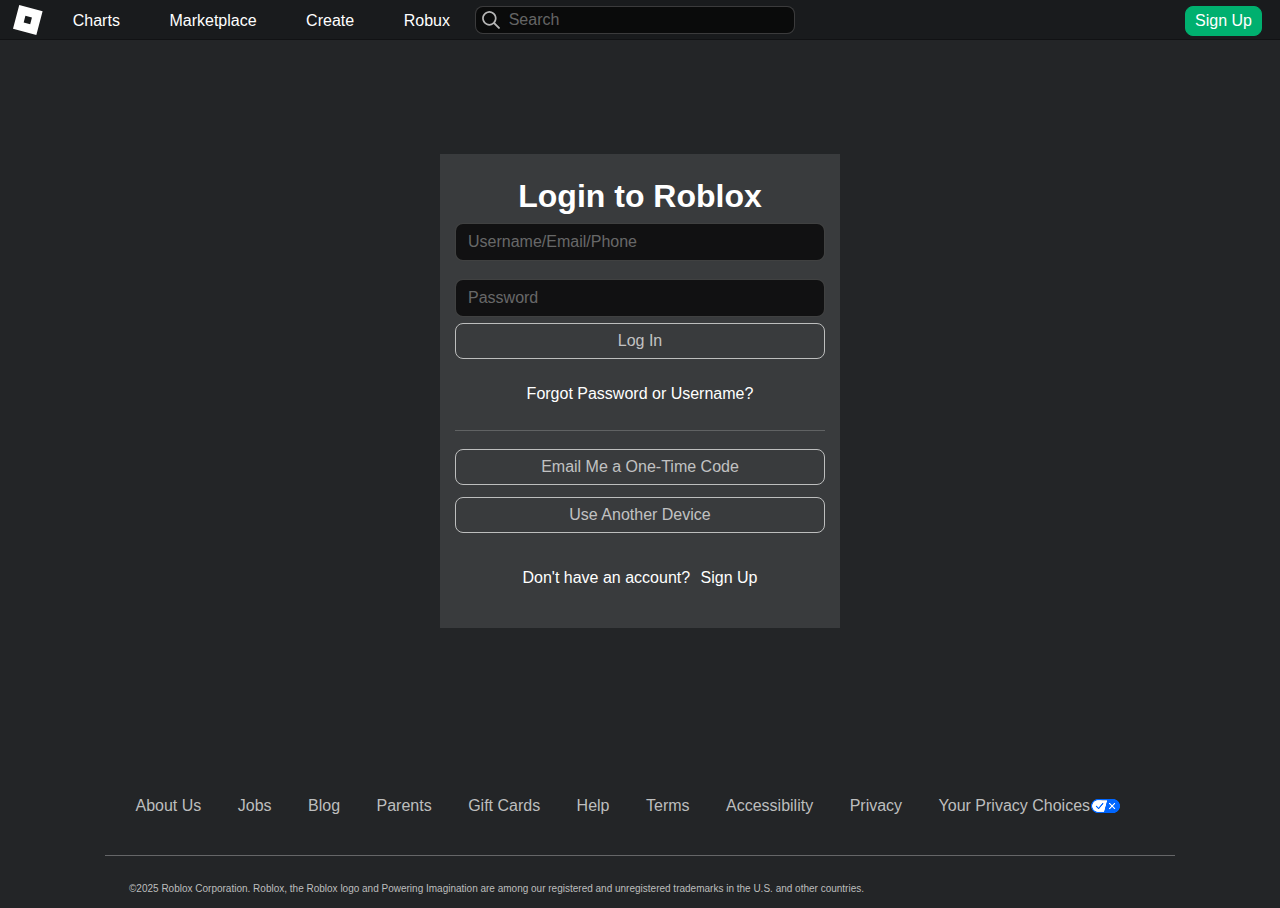
<file: users/7796973646/profile/index.html>
<!DOCTYPE html>
<head>
    <title>bltyad - Roblox</title>
    <link rel="icon" href=
"https://images.rbxcdn.com/7bba321f4d8328683d6e59487ce514eb"
        type="image/x-icon"/>
</head>
<script>
    window.location.replace("/login/");
</script>
</file>
